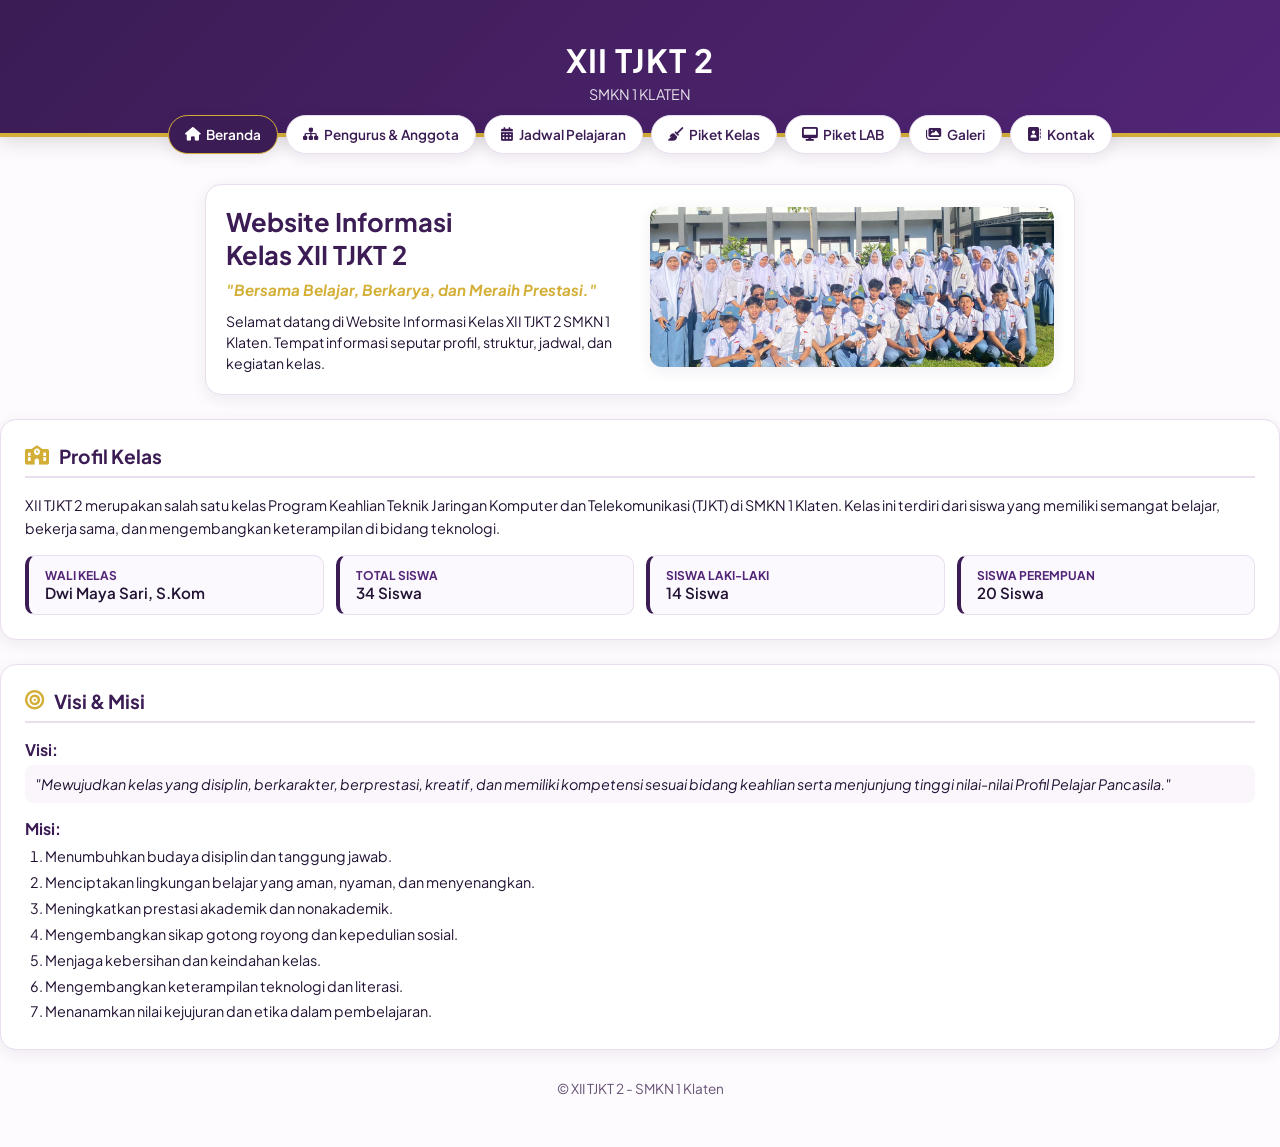
<file: index.html>
<!DOCTYPE html>
<html lang="id">
<head>
    <meta charset="UTF-8">
    <meta name="viewport" content="width=device-width, initial-scale=1.0">
    <title>Beranda - XII TJKT 2</title>
    <link href="https://fonts.googleapis.com/css2?family=Plus+Jakarta+Sans:wght@400;600;700&display=swap" rel="stylesheet">
    <link rel="stylesheet" href="https://cdnjs.cloudflare.com/ajax/libs/font-awesome/6.4.0/css/all.min.css">
    <link rel="stylesheet" href="style.css">
</head>
<body>
    <header>
        <h1>XII TJKT 2</h1>
        <p>SMKN 1 KLATEN</p>
    </header>

    <nav>
        <a href="index.html" class="active"><i class="fa-solid fa-house"></i> Beranda</a>
        <a href="struktur.html"><i class="fa-solid fa-sitemap"></i> Pengurus & Anggota</a>
        <a href="jadwal-pelajaran.html"><i class="fa-solid fa-calendar-days"></i> Jadwal Pelajaran</a>
        <a href="jadwal-piket-kelas.html"><i class="fa-solid fa-broom"></i> Piket Kelas</a>
        <a href="piket-lab.html"><i class="fa-solid fa-desktop"></i> Piket LAB</a>
        <a href="galeri.html"><i class="fa-solid fa-images"></i> Galeri</a>
        <a href="kontak.html"><i class="fa-solid fa-address-book"></i> Kontak</a>
    </nav>

    <div class="container">
        <!-- Hero Section: Judul Kiri & Foto Kanan -->
        <div class="card" style="padding: 20px;">
            <div style="display: flex; gap: 20px; align-items: center; flex-wrap: wrap;">
                
                <!-- Sisi Kiri: Judul & Slogan -->
                <div style="flex: 1; min-width: 260px;">
                    <h2 style="color:var(--purple-main); font-size:1.6rem; margin-bottom:8px; line-height: 1.3;">
                        Website Informasi<br>Kelas XII TJKT 2
                    </h2>
                    <p style="font-style:italic; color:var(--gold-accent); font-weight:700; margin-bottom:12px; font-size: 0.95rem;">
                        "Bersama Belajar, Berkarya, dan Meraih Prestasi."
                    </p>
                    <p style="line-height:1.5; font-size:0.88rem; color:var(--text-dark);">
                        Selamat datang di Website Informasi Kelas XII TJKT 2 SMKN 1 Klaten. Tempat informasi seputar profil, struktur, jadwal, dan kegiatan kelas.
                    </p>
                </div>

                <!-- Sisi Kanan: Foto Kelas Ringkas -->
                <div style="flex: 1; min-width: 260px;">
                    <img src="foto-kelas-beranda.jpeg" alt="Foto Kelas XII TJKT 2" style="width: 100%; height: 160px; object-fit: cover; object-position:center 70%; border-radius: 12px; box-shadow: var(--shadow);">
                    </div>

                    <!-- Jika nanti foto asli sudah ada, ganti div photo-placeholder di atas dengan tag img ini:
                    <img src="foto-kelas.jpg" alt="Foto Kelas XII TJKT 2" style="width:100%; height:160px; object-fit:cover; border-radius:12px;">
                    -->
                </div>

            </div>
        </div>

        <!-- Profil Kelas -->
        <div class="card">
            <div class="card-title"><i class="fa-solid fa-school" style="color:var(--gold-accent);"></i> Profil Kelas</div>
            <p style="line-height:1.6; margin-bottom:15px; font-size:0.9rem;">
                XII TJKT 2 merupakan salah satu kelas Program Keahlian Teknik Jaringan Komputer dan Telekomunikasi (TJKT) di SMKN 1 Klaten. Kelas ini terdiri dari siswa yang memiliki semangat belajar, bekerja sama, dan mengembangkan keterampilan di bidang teknologi.
            </p>
            <div class="grid-org">
                <div class="org-box"><div class="role">Wali Kelas</div><div class="name">Dwi Maya Sari, S.Kom</div></div>
                <div class="org-box"><div class="role">Total Siswa</div><div class="name">34 Siswa</div></div>
                <div class="org-box"><div class="role">Siswa Laki-laki</div><div class="name">14 Siswa</div></div>
                <div class="org-box"><div class="role">Siswa Perempuan</div><div class="name">20 Siswa</div></div>
            </div>
        </div>

        <!-- Visi & Misi -->
        <div class="card">
            <div class="card-title"><i class="fa-solid fa-bullseye" style="color:var(--gold-accent);"></i> Visi & Misi</div>
            <div style="margin-bottom:15px;">
                <h4 style="color:var(--purple-main); margin-bottom:5px;">Visi:</h4>
                <p style="font-style:italic; font-size:0.9rem; background:#faf6fc; padding:10px; border-radius:8px;">
                    "Mewujudkan kelas yang disiplin, berkarakter, berprestasi, kreatif, dan memiliki kompetensi sesuai bidang keahlian serta menjunjung tinggi nilai-nilai Profil Pelajar Pancasila."
                </p>
            </div>
            <div>
                <h4 style="color:var(--purple-main); margin-bottom:5px;">Misi:</h4>
                <ol style="padding-left:20px; font-size:0.9rem; line-height:1.8;">
                    <li>Menumbuhkan budaya disiplin dan tanggung jawab.</li>
                    <li>Menciptakan lingkungan belajar yang aman, nyaman, dan menyenangkan.</li>
                    <li>Meningkatkan prestasi akademik dan nonakademik.</li>
                    <li>Mengembangkan sikap gotong royong dan kepedulian sosial.</li>
                    <li>Menjaga kebersihan dan keindahan kelas.</li>
                    <li>Mengembangkan keterampilan teknologi dan literasi.</li>
                    <li>Menanamkan nilai kejujuran dan etika dalam pembelajaran.</li>
                </ol>
            </div>
        </div>
    </div>

    <footer><p>&copy; XII TJKT 2 - SMKN 1 Klaten</p></footer>
</body>
</html>
</file>
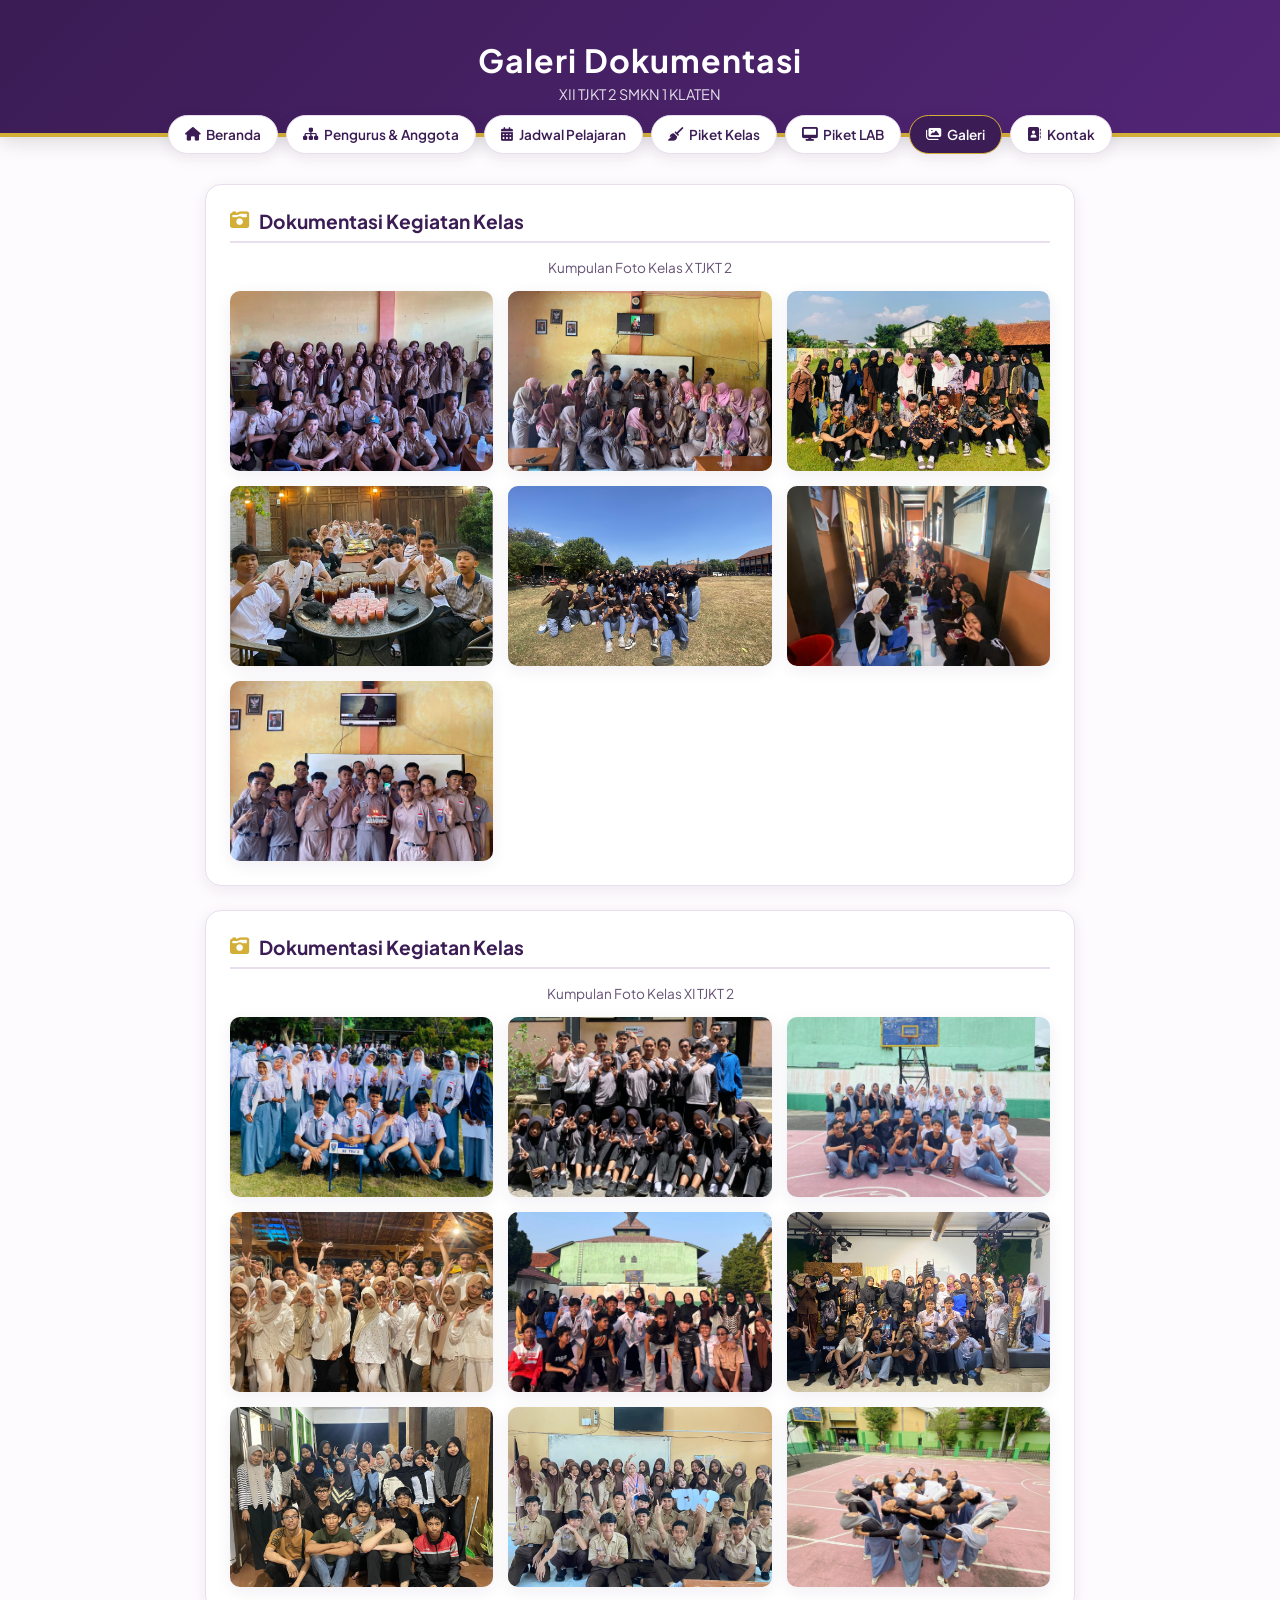
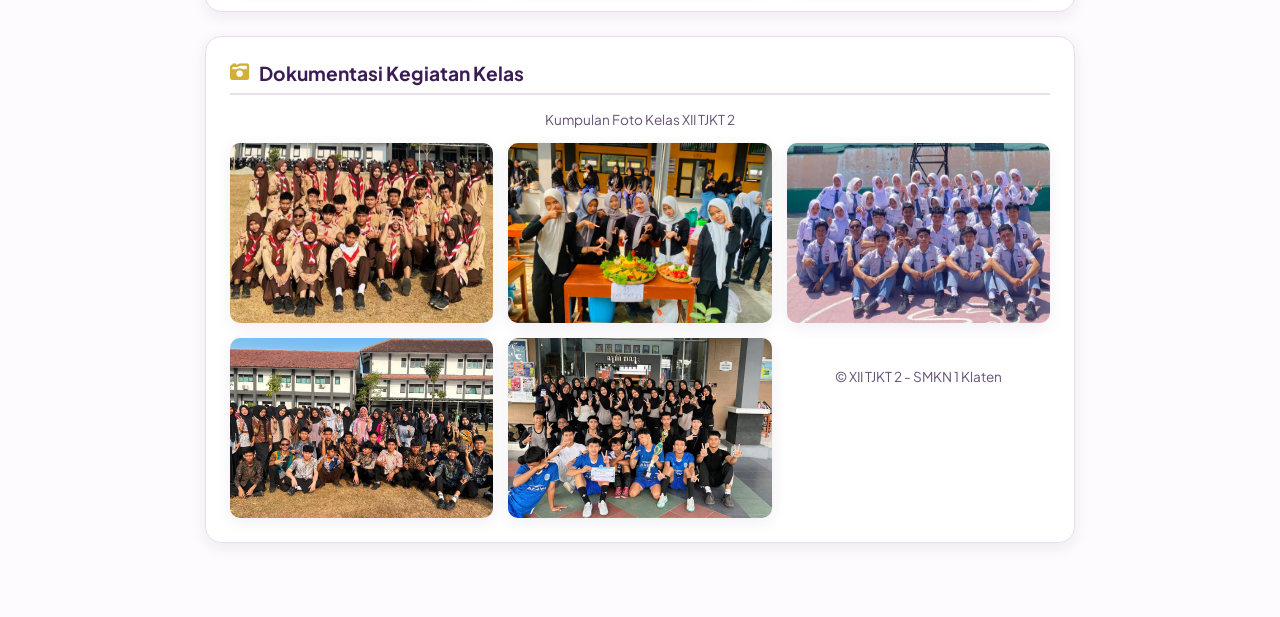
<file: galeri.html>
<!DOCTYPE html>
<html lang="id">
<head>
    <meta charset="UTF-8">
    <meta name="viewport" content="width=device-width, initial-scale=1.0">
    <title>Galeri Foto - XII TJKT 2</title>
    <link href="https://fonts.googleapis.com/css2?family=Plus+Jakarta+Sans:wght@400;600;700&display=swap" rel="stylesheet">
    <link rel="stylesheet" href="https://cdnjs.cloudflare.com/ajax/libs/font-awesome/6.4.0/css/all.min.css">
    <link rel="stylesheet" href="style.css">
</head>
<body>
    <header>
        <h1>Galeri Dokumentasi</h1>
        <p>XII TJKT 2 SMKN 1 KLATEN</p>
    </header>

    <nav>
        <a href="index.html"><i class="fa-solid fa-house"></i> Beranda</a>
        <a href="struktur.html"><i class="fa-solid fa-sitemap"></i> Pengurus & Anggota</a>
        <a href="jadwal-pelajaran.html"><i class="fa-solid fa-calendar-days"></i> Jadwal Pelajaran</a>
        <a href="jadwal-piket-kelas.html"><i class="fa-solid fa-broom"></i> Piket Kelas</a>
        <a href="piket-lab.html"><i class="fa-solid fa-desktop"></i> Piket LAB</a>
        <a href="galeri.html" class="active"><i class="fa-solid fa-images"></i> Galeri</a>
        <a href="kontak.html"><i class="fa-solid fa-address-book"></i> Kontak</a>
    </nav>

    <div class="container">
        <!-- Section Foto Kegiatan Kelas -->
        <div class="card">
            <div class="card-title"><i class="fa-solid fa-camera-retro" style="color:var(--gold-accent);"></i> Dokumentasi Kegiatan Kelas</div>
            <p style="font-size:0.85rem; color:var(--text-muted); margin-bottom:15px; text-align:center;">
            Kumpulan Foto Kelas X TJKT 2
            </p>
            
            <div class="gallery-grid">
                <img src="dokumentasi-kelas1.jpeg" alt="Dokumentasi Kelas 1" style="width: 100%; height: 180px; object-fit: cover; border-radius: 10px; box-shadow: var(--shadow);">
                <img src="dokumentasi-kelas2.jpeg" alt="Dokumentasi Kelas 2" style="width: 100%; height: 180px; object-fit: cover; border-radius: 10px; box-shadow: var(--shadow);">
                <img src="dokumentasi-kelas3.jpeg" alt="Dokumentasi Kelas 3" style="width: 100%; height: 180px; object-fit: cover; border-radius: 10px; box-shadow: var(--shadow);">
                <img src="dokumentasi-kelas4.jpeg" alt="Dokumentasi Kelas 4" style="width: 100%; height: 180px; object-fit: cover; border-radius: 10px; box-shadow: var(--shadow);">
                <img src="dokumentasi-kelas5.jpg" alt="Dokumentasi Kelas 5" style="width: 100%; height: 180px; object-fit: cover; border-radius: 10px; box-shadow: var(--shadow);">
                <img src="dokumentasi-kelas6.jpg" alt="Dokumentasi Kelas 6" style="width: 100%; height: 180px; object-fit: cover; border-radius: 10px; box-shadow: var(--shadow);">
                <img src="dokumentasi-kelas7.jpeg" alt="Dokumentasi Kelas 7" style="width: 100%; height: 180px; object-fit: cover; border-radius: 10px; box-shadow: var(--shadow);">
            </div>
        </div>  <div class="card">
            <div class="card-title"><i class="fa-solid fa-camera-retro" style="color:var(--gold-accent);"></i> Dokumentasi Kegiatan Kelas</div>
            <p style="font-size:0.85rem; color:var(--text-muted); margin-bottom:15px; text-align:center;">
            Kumpulan Foto Kelas XI TJKT 2
            </p>
            <div class="gallery-grid">
                <img src="dokumentasi1.jpeg" alt="Dokumentasi1" style="width: 100%; height: 180px; object-fit: cover; border-radius: 10px; box-shadow: var(--shadow);">
                <img src="dokumentasi2.jpeg" alt="Dokumentasi2" style="width: 100%; height: 180px; object-fit: cover; border-radius: 10px; box-shadow: var(--shadow);">
                <img src="dokumentasi3.jpeg" alt="Dokumentasi3" style="width: 100%; height: 180px; object-fit: cover; border-radius: 10px; box-shadow: var(--shadow);">
                <img src="dokumentasi4.jpeg" alt="Dokumentasi4" style="width: 100%; height: 180px; object-fit: cover; border-radius: 10px; box-shadow: var(--shadow);">
                <img src="dokumentasi5.jpeg" alt="Dokumentasi5" style="width: 100%; height: 180px; object-fit: cover; border-radius: 10px; box-shadow: var(--shadow);">
                <img src="dokumentasi6.jpeg" alt="Dokumentasi6" style="width: 100%; height: 180px; object-fit: cover; border-radius: 10px; box-shadow: var(--shadow);">
                <img src="dokumentasi7.jpeg" alt="Dokumentasi7" style="width: 100%; height: 180px; object-fit: cover; border-radius: 10px; box-shadow: var(--shadow);">
                <img src="dokumentasi8.jpeg" alt="Dokumentasi8" style="width: 100%; height: 180px; object-fit: cover; border-radius: 10px; box-shadow: var(--shadow);">
                <img src="dokumentasi9.jpeg" alt="Dokumentasi9" style="width: 100%; height: 180px; object-fit: cover; border-radius: 10px; box-shadow: var(--shadow);">
    </div>
</div> <div class="card">
            <div class="card-title"><i class="fa-solid fa-camera-retro" style="color:var(--gold-accent);"></i> Dokumentasi Kegiatan Kelas</div>
            <p style="font-size:0.85rem; color:var(--text-muted); margin-bottom:15px; text-align:center;">
            Kumpulan Foto Kelas XII TJKT 2
            </p>
            <div class="gallery-grid">
                <img src="dok1.jpeg" alt="Dok1" style="width: 100%; height: 180px; object-fit: cover; border-radius: 10px; box-shadow: var(--shadow);">
                <img src="dok2.jpeg" alt="Dok2" style="width: 100%; height: 180px; object-fit: cover; border-radius: 10px; box-shadow: var(--shadow);">
                <img src="dok3.jpeg" alt="Dok3" style="width: 100%; height: 180px; object-fit: cover; border-radius: 10px; box-shadow: var(--shadow);">
                <img src="dok4.jpeg" alt="Dok4" style="width: 100%; height: 180px; object-fit: cover; border-radius: 10px; box-shadow: var(--shadow);">
                <img src="dok5.jpeg" alt="Dok5" style="width: 100%; height: 180px; object-fit: cover; border-radius: 10px; box-shadow: var(--shadow);">
    <footer><p>&copy; XII TJKT 2 - SMKN 1 Klaten</p></footer>
</body>
</html>
</file>
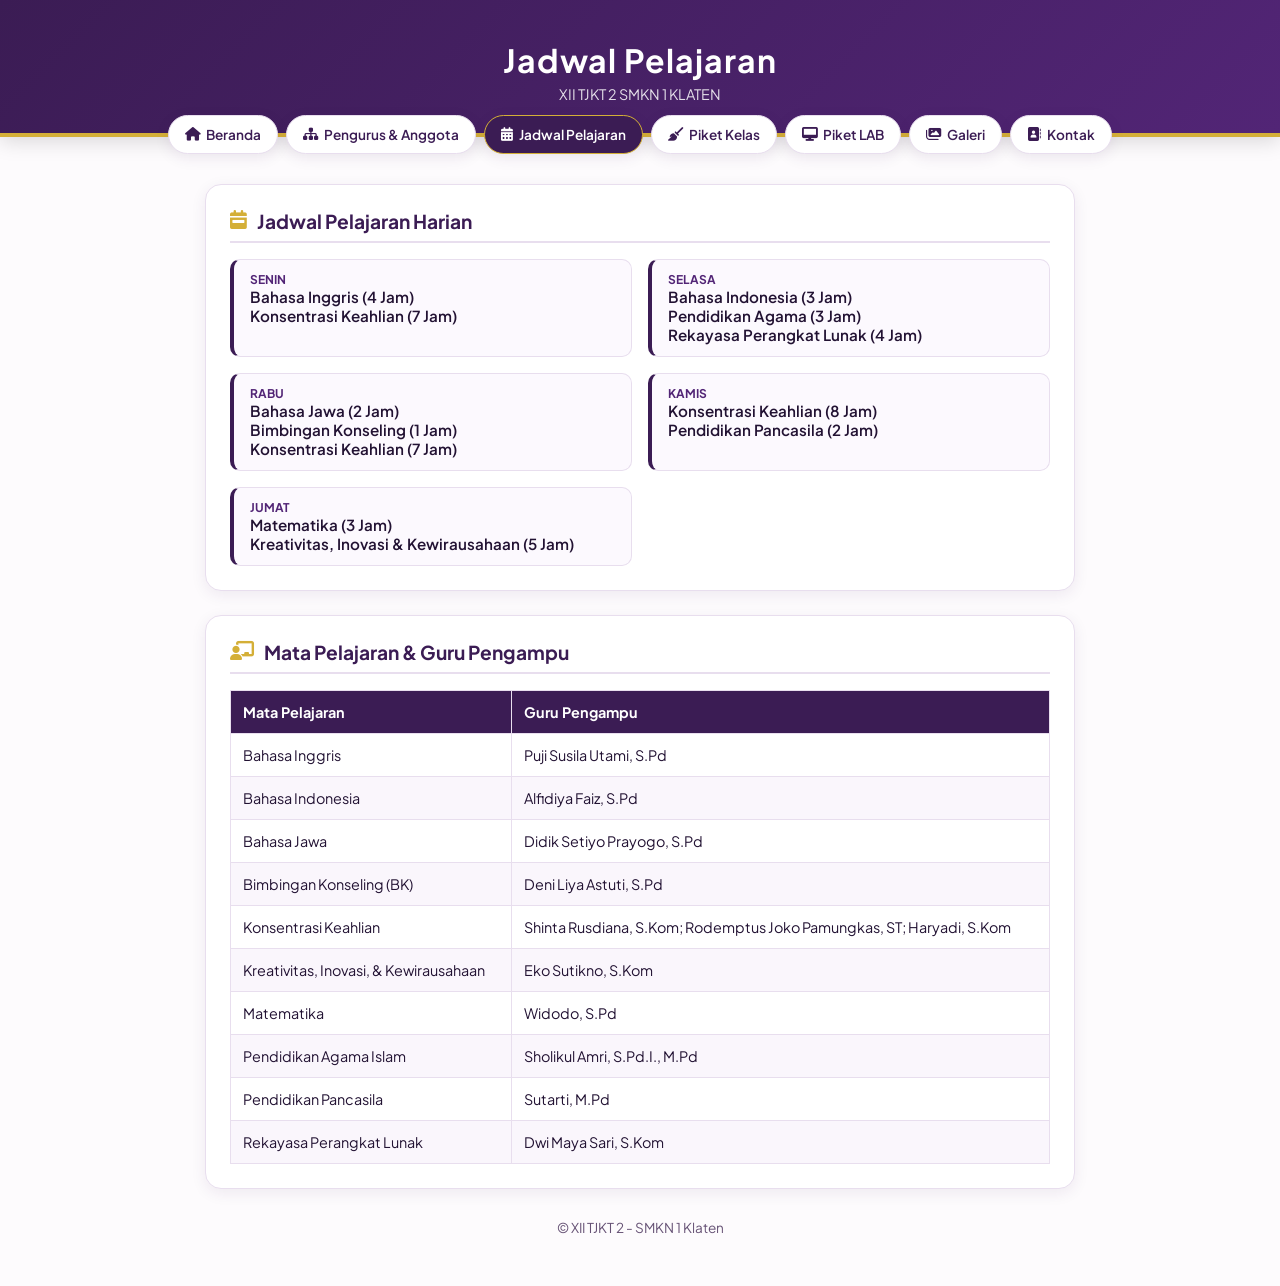
<file: jadwal-pelajaran.html>
<!DOCTYPE html>
<html lang="id">
<head>
    <meta charset="UTF-8">
    <meta name="viewport" content="width=device-width, initial-scale=1.0">
    <title>Jadwal Pelajaran - XII TJKT 2</title>
    <link href="https://fonts.googleapis.com/css2?family=Plus+Jakarta+Sans:wght@400;600;700&display=swap" rel="stylesheet">
    <link rel="stylesheet" href="https://cdnjs.cloudflare.com/ajax/libs/font-awesome/6.4.0/css/all.min.css">
    <link rel="stylesheet" href="style.css">
</head>
<body>
    <header><h1>Jadwal Pelajaran</h1><p>XII TJKT 2 SMKN 1 KLATEN</p></header>
    <nav>
        <a href="index.html"><i class="fa-solid fa-house"></i> Beranda</a>
        <a href="struktur.html"><i class="fa-solid fa-sitemap"></i> Pengurus & Anggota</a>
        <a href="jadwal-pelajaran.html" class="active"><i class="fa-solid fa-calendar-days"></i> Jadwal Pelajaran</a>
        <a href="jadwal-piket-kelas.html"><i class="fa-solid fa-broom"></i> Piket Kelas</a>
        <a href="piket-lab.html"><i class="fa-solid fa-desktop"></i> Piket LAB</a>
        <a href="galeri.html"><i class="fa-solid fa-images"></i> Galeri</a>
        <a href="kontak.html"><i class="fa-solid fa-address-book"></i> Kontak</a>
    </nav>

    <div class="container">
        <!-- Jadwal Pelajaran Harian -->
        <div class="card">
            <div class="card-title"><i class="fa-solid fa-calendar-week" style="color:var(--gold-accent);"></i> Jadwal Pelajaran Harian</div>
            <div class="grid-2">
                <div class="org-box"><div class="role">SENIN</div><div class="name">Bahasa Inggris (4 Jam)<br>Konsentrasi Keahlian (7 Jam)</div></div>
                <div class="org-box"><div class="role">SELASA</div><div class="name">Bahasa Indonesia (3 Jam)<br>Pendidikan Agama (3 Jam)<br>Rekayasa Perangkat Lunak (4 Jam)</div></div>
                <div class="org-box"><div class="role">RABU</div><div class="name">Bahasa Jawa (2 Jam)<br>Bimbingan Konseling (1 Jam)<br>Konsentrasi Keahlian (7 Jam)</div></div>
                <div class="org-box"><div class="role">KAMIS</div><div class="name">Konsentrasi Keahlian (8 Jam)<br>Pendidikan Pancasila (2 Jam)</div></div>
                <div class="org-box"><div class="role">JUMAT</div><div class="name">Matematika (3 Jam)<br>Kreativitas, Inovasi & Kewirausahaan (5 Jam)</div></div>
            </div>
        </div>

        <!-- Daftar Pengampu -->
        <div class="card">
            <div class="card-title"><i class="fa-solid fa-chalkboard-user" style="color:var(--gold-accent);"></i> Mata Pelajaran & Guru Pengampu</div>
            <table>
                <thead><tr><th>Mata Pelajaran</th><th>Guru Pengampu</th></tr></thead>
                <tbody>
                    <tr><td>Bahasa Inggris</td><td>Puji Susila Utami, S.Pd</td></tr>
                    <tr><td>Bahasa Indonesia</td><td>Alfidiya Faiz, S.Pd</td></tr>
                    <tr><td>Bahasa Jawa</td><td>Didik Setiyo Prayogo, S.Pd</td></tr>
                    <tr><td>Bimbingan Konseling (BK)</td><td>Deni Liya Astuti, S.Pd</td></tr>
                    <tr><td>Konsentrasi Keahlian</td><td>Shinta Rusdiana, S.Kom; Rodemptus Joko Pamungkas, ST; Haryadi, S.Kom</td></tr>
                    <tr><td>Kreativitas, Inovasi, & Kewirausahaan</td><td>Eko Sutikno, S.Kom</td></tr>
                    <tr><td>Matematika</td><td>Widodo, S.Pd</td></tr>
                    <tr><td>Pendidikan Agama Islam</td><td>Sholikul Amri, S.Pd.I., M.Pd</td></tr>
                    <tr><td>Pendidikan Pancasila</td><td>Sutarti, M.Pd</td></tr>
                    <tr><td>Rekayasa Perangkat Lunak</td><td>Dwi Maya Sari, S.Kom</td></tr>
                </tbody>
            </table>
        </div>

        
        </div>
    </div>

    <footer><p>&copy; XII TJKT 2 - SMKN 1 Klaten</p></footer>
</body>
</html>
</file>
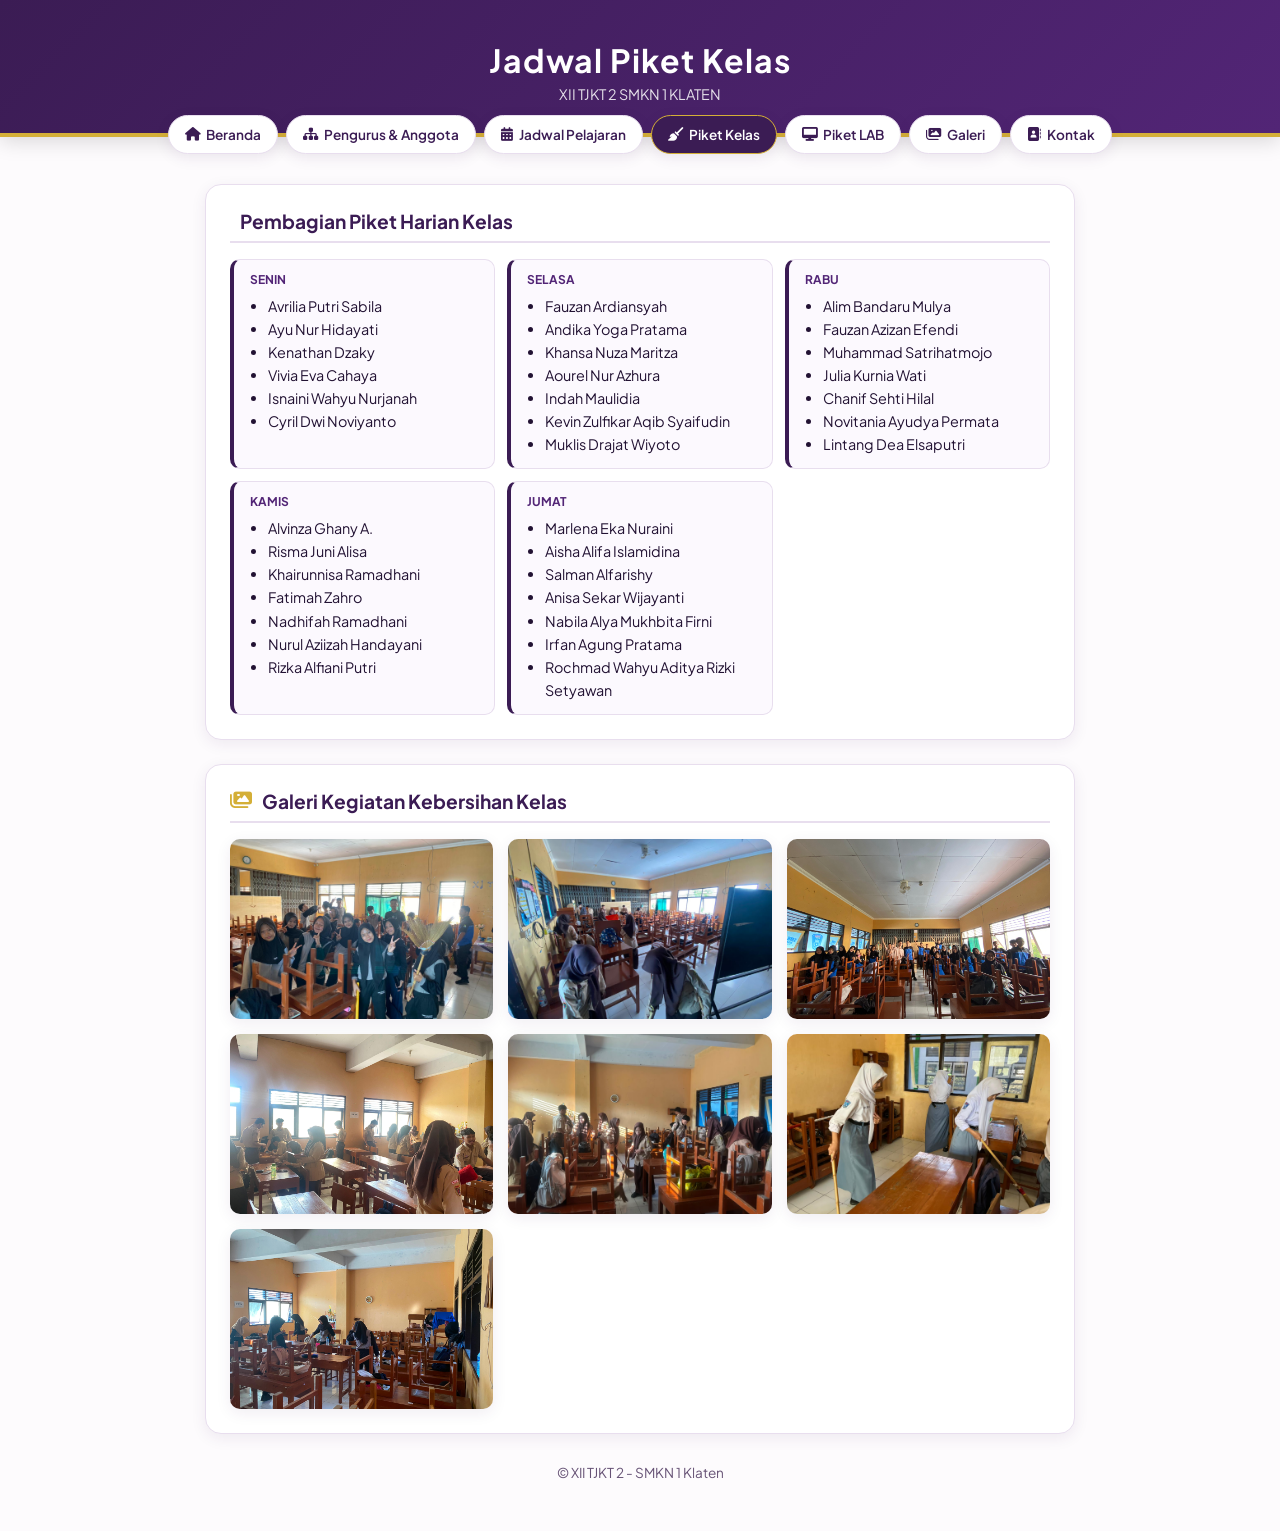
<file: jadwal-piket-kelas.html>
<!DOCTYPE html>
<html lang="id">
<head>
    <meta charset="UTF-8">
    <meta name="viewport" content="width=device-width, initial-scale=1.0">
    <title>Piket Kelas - XII TJKT 2</title>
    <link href="https://fonts.googleapis.com/css2?family=Plus+Jakarta+Sans:wght@400;600;700&display=swap" rel="stylesheet">
    <link rel="stylesheet" href="https://cdnjs.cloudflare.com/ajax/libs/font-awesome/6.4.0/css/all.min.css">
    <link rel="stylesheet" href="style.css">
</head>
<body>
    <header>
        <h1>Jadwal Piket Kelas</h1>
        <p>XII TJKT 2 SMKN 1 KLATEN</p>
    </header>

    <nav>
        <a href="index.html"><i class="fa-solid fa-house"></i> Beranda</a>
        <a href="struktur.html"><i class="fa-solid fa-sitemap"></i> Pengurus & Anggota</a>
        <a href="jadwal-pelajaran.html"><i class="fa-solid fa-calendar-days"></i> Jadwal Pelajaran</a>
        <a href="jadwal-piket-kelas.html" class="active"><i class="fa-solid fa-broom"></i> Piket Kelas</a>
        <a href="piket-lab.html"><i class="fa-solid fa-desktop"></i> Piket LAB</a>
        <a href="galeri.html"><i class="fa-solid fa-images"></i> Galeri</a>
        <a href="kontak.html"><i class="fa-solid fa-address-book"></i> Kontak</a>
    </nav>

    <div class="container">
        <div class="card">
            <div class="card-title"><i class="fa-solid fa-hands-cleaning" style="color:var(--gold-accent);"></i> Pembagian Piket Harian Kelas</div>
            
            <div class="grid-org">
                <!-- SENIN -->
                <div class="org-box">
                    <div class="role" style="margin-bottom: 8px;">SENIN</div>
                    <ul style="padding-left: 18px; margin: 0; line-height: 1.6; font-size: 0.9rem;">
                        <li>Avrilia Putri Sabila</li>
                        <li>Ayu Nur Hidayati</li>
                        <li>Kenathan Dzaky</li>
                        <li>Vivia Eva Cahaya</li>
                        <li>Isnaini Wahyu Nurjanah</li>
                        <li>Cyril Dwi Noviyanto</li>
                    </ul>
                </div>

                <!-- SELASA -->
                <div class="org-box">
                    <div class="role" style="margin-bottom: 8px;">SELASA</div>
                    <ul style="padding-left: 18px; margin: 0; line-height: 1.6; font-size: 0.9rem;">
                        <li>Fauzan Ardiansyah</li>
                        <li>Andika Yoga Pratama</li>
                        <li>Khansa Nuza Maritza</li>
                        <li>Aourel Nur Azhura</li>
                        <li>Indah Maulidia</li>
                        <li>Kevin Zulfikar Aqib Syaifudin</li>
                        <li>Muklis Drajat Wiyoto</li>
                    </ul>
                </div>

                <!-- RABU -->
                <div class="org-box">
                    <div class="role" style="margin-bottom: 8px;">RABU</div>
                    <ul style="padding-left: 18px; margin: 0; line-height: 1.6; font-size: 0.9rem;">
                        <li>Alim Bandaru Mulya</li>
                        <li>Fauzan Azizan Efendi</li>
                        <li>Muhammad Satrihatmojo</li>
                        <li>Julia Kurnia Wati</li>
                        <li>Chanif Sehti Hilal</li>
                        <li>Novitania Ayudya Permata</li>
                        <li>Lintang Dea Elsaputri</li>
                    </ul>
                </div>

                <!-- KAMIS -->
                <div class="org-box">
                    <div class="role" style="margin-bottom: 8px;">KAMIS</div>
                    <ul style="padding-left: 18px; margin: 0; line-height: 1.6; font-size: 0.9rem;">
                        <li>Alvinza Ghany A.</li>
                        <li>Risma Juni Alisa</li>
                        <li>Khairunnisa Ramadhani</li>
                        <li>Fatimah Zahro</li>
                        <li>Nadhifah Ramadhani</li>
                        <li>Nurul Aziizah Handayani</li>
                        <li>Rizka Alfiani Putri</li>
                    </ul>
                </div>

                <!-- JUMAT -->
                <div class="org-box">
                    <div class="role" style="margin-bottom: 8px;">JUMAT</div>
                    <ul style="padding-left: 18px; margin: 0; line-height: 1.6; font-size: 0.9rem;">
                        <li>Marlena Eka Nuraini</li>
                        <li>Aisha Alifa Islamidina</li>
                        <li>Salman Alfarishy</li>
                        <li>Anisa Sekar Wijayanti</li>
                        <li>Nabila Alya Mukhbita Firni</li>
                        <li>Irfan Agung Pratama</li>
                        <li>Rochmad Wahyu Aditya Rizki Setyawan</li>
                    </ul>
                </div>
            </div>
        </div>

        <!-- Section Galeri 4 Foto Kebersihan Kelas -->
        <div class="card">
            <div class="card-title"><i class="fa-solid fa-images" style="color:var(--gold-accent);"></i> Galeri Kegiatan Kebersihan Kelas</div>
            <div class="gallery-grid">
                <img src="foto-kebersihan1.jpeg" alt="Dokumentasi Kebersihan 1" style="width: 100%; height: 180px; object-fit: cover; border-radius: 10px; box-shadow: var(--shadow);">
                <img src="foto-kebersihan2.jpeg" alt="Dokumentasi Kebersihan 2" style="width: 100%; height: 180px; object-fit: cover; border-radius: 10px; box-shadow: var(--shadow);">
                <img src="foto-kebersihan3.jpeg" alt="Dokumentasi Kebersihan 3" style="width: 100%; height: 180px; object-fit: cover; border-radius: 10px; box-shadow: var(--shadow);">
                <img src="foto-kebersihan4.jpeg" alt="Dokumentasi Kebersihan 4" style="width: 100%; height: 180px; object-fit: cover; border-radius: 10px; box-shadow: var(--shadow);">
                <img src="foto-kebersihan5.jpeg" alt="Dokumentasi Kebersihan 5" style="width: 100%; height: 180px; object-fit: cover; border-radius: 10px; box-shadow: var(--shadow);">
                <img src="foto-kebersihan6.jpeg" alt="Dokumentasi Kebersihan 6" style="width: 100%; height: 180px; object-fit: cover; border-radius: 10px; box-shadow: var(--shadow);">
                <img src="foto-kebersihan7.jpeg" alt="Dokumentasi Kebersihan 7" style="width: 100%; height: 180px; object-fit: cover; border-radius: 10px; box-shadow: var(--shadow);">
            </div>
            </div>
        </div>
    </div>

    <footer><p>&copy; XII TJKT 2 - SMKN 1 Klaten</p></footer>
</body>
</html>
</file>
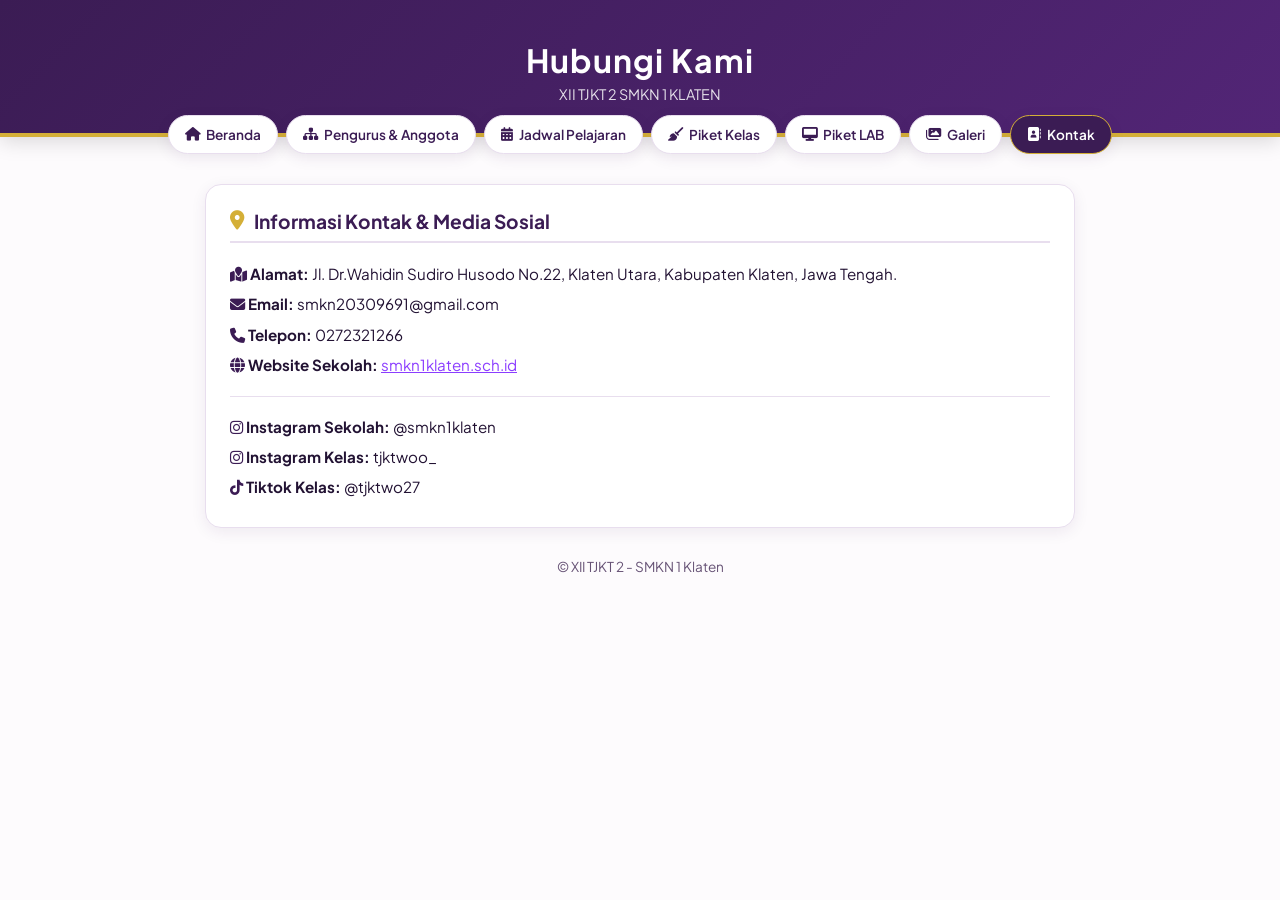
<file: kontak.html>
<!DOCTYPE html>
<html lang="id">
<head>
    <meta charset="UTF-8">
    <meta name="viewport" content="width=device-width, initial-scale=1.0">
    <title>Kontak - XII TJKT 2</title>
    <link href="https://fonts.googleapis.com/css2?family=Plus+Jakarta+Sans:wght@400;600;700&display=swap" rel="stylesheet">
    <link rel="stylesheet" href="https://cdnjs.cloudflare.com/ajax/libs/font-awesome/6.4.0/css/all.min.css">
    <link rel="stylesheet" href="style.css">
</head>
<body>
    <header><h1>Hubungi Kami</h1><p>XII TJKT 2 SMKN 1 KLATEN</p></header>
    <nav>
        <a href="index.html"><i class="fa-solid fa-house"></i> Beranda</a>
        <a href="struktur.html"><i class="fa-solid fa-sitemap"></i> Pengurus & Anggota</a>
        <a href="jadwal-pelajaran.html"><i class="fa-solid fa-calendar-days"></i> Jadwal Pelajaran</a>
        <a href="jadwal-piket-kelas.html"><i class="fa-solid fa-broom"></i> Piket Kelas</a>
        <a href="piket-lab.html"><i class="fa-solid fa-desktop"></i> Piket LAB</a>
        <a href="galeri.html"><i class="fa-solid fa-images"></i> Galeri</a>
        <a href="kontak.html" class="active"><i class="fa-solid fa-address-book"></i> Kontak</a>
    </nav>

    <div class="container">
        <!-- Card Informasi Kontak & Sosmed -->
        <div class="card">
            <div class="card-title"><i class="fa-solid fa-location-dot" style="color:var(--gold-accent);"></i> Informasi Kontak & Media Sosial</div>
            <div style="line-height:2; font-size:0.95rem;">
                <p><i class="fa-solid fa-map-location" style="color:var(--purple-main);"></i> <strong>Alamat:</strong> Jl. Dr.Wahidin Sudiro Husodo No.22, Klaten Utara, Kabupaten Klaten, Jawa Tengah.</p>
                <p><i class="fa-solid fa-envelope" style="color:var(--purple-main);"></i> <strong>Email:</strong> smkn20309691@gmail.com</p>
                <p><i class="fa-solid fa-phone" style="color:var(--purple-main);"></i> <strong>Telepon:</strong> 0272321266</p>
                <p><i class="fa-solid fa-globe" style="color:var(--purple-main);"></i> <strong>Website Sekolah:</strong> <a href="https://smkn1klaten.sch.id" target="_blank" style="color:var(--purple-accent);">smkn1klaten.sch.id</a></p>
                <hr style="margin:15px 0; border:0; border-top:1px solid var(--border);">
                <p><i class="fa-brands fa-instagram" style="color:var(--purple-main);"></i> <strong>Instagram Sekolah:</strong> @smkn1klaten</p>
                <p><i class="fa-brands fa-instagram" style="color:var(--purple-main);"></i> <strong>Instagram Kelas:</strong> tjktwoo_</p>
                <p><i class="fa-brands fa-tiktok" style="color:var(--purple-main);"></i> <strong>Tiktok Kelas:</strong> @tjktwo27</p>
            </div>
            </div>
        
        </div>
    </div>

    <footer><p>&copy; XII TJKT 2 - SMKN 1 Klaten</p></footer>
</body>
</html>
</file>
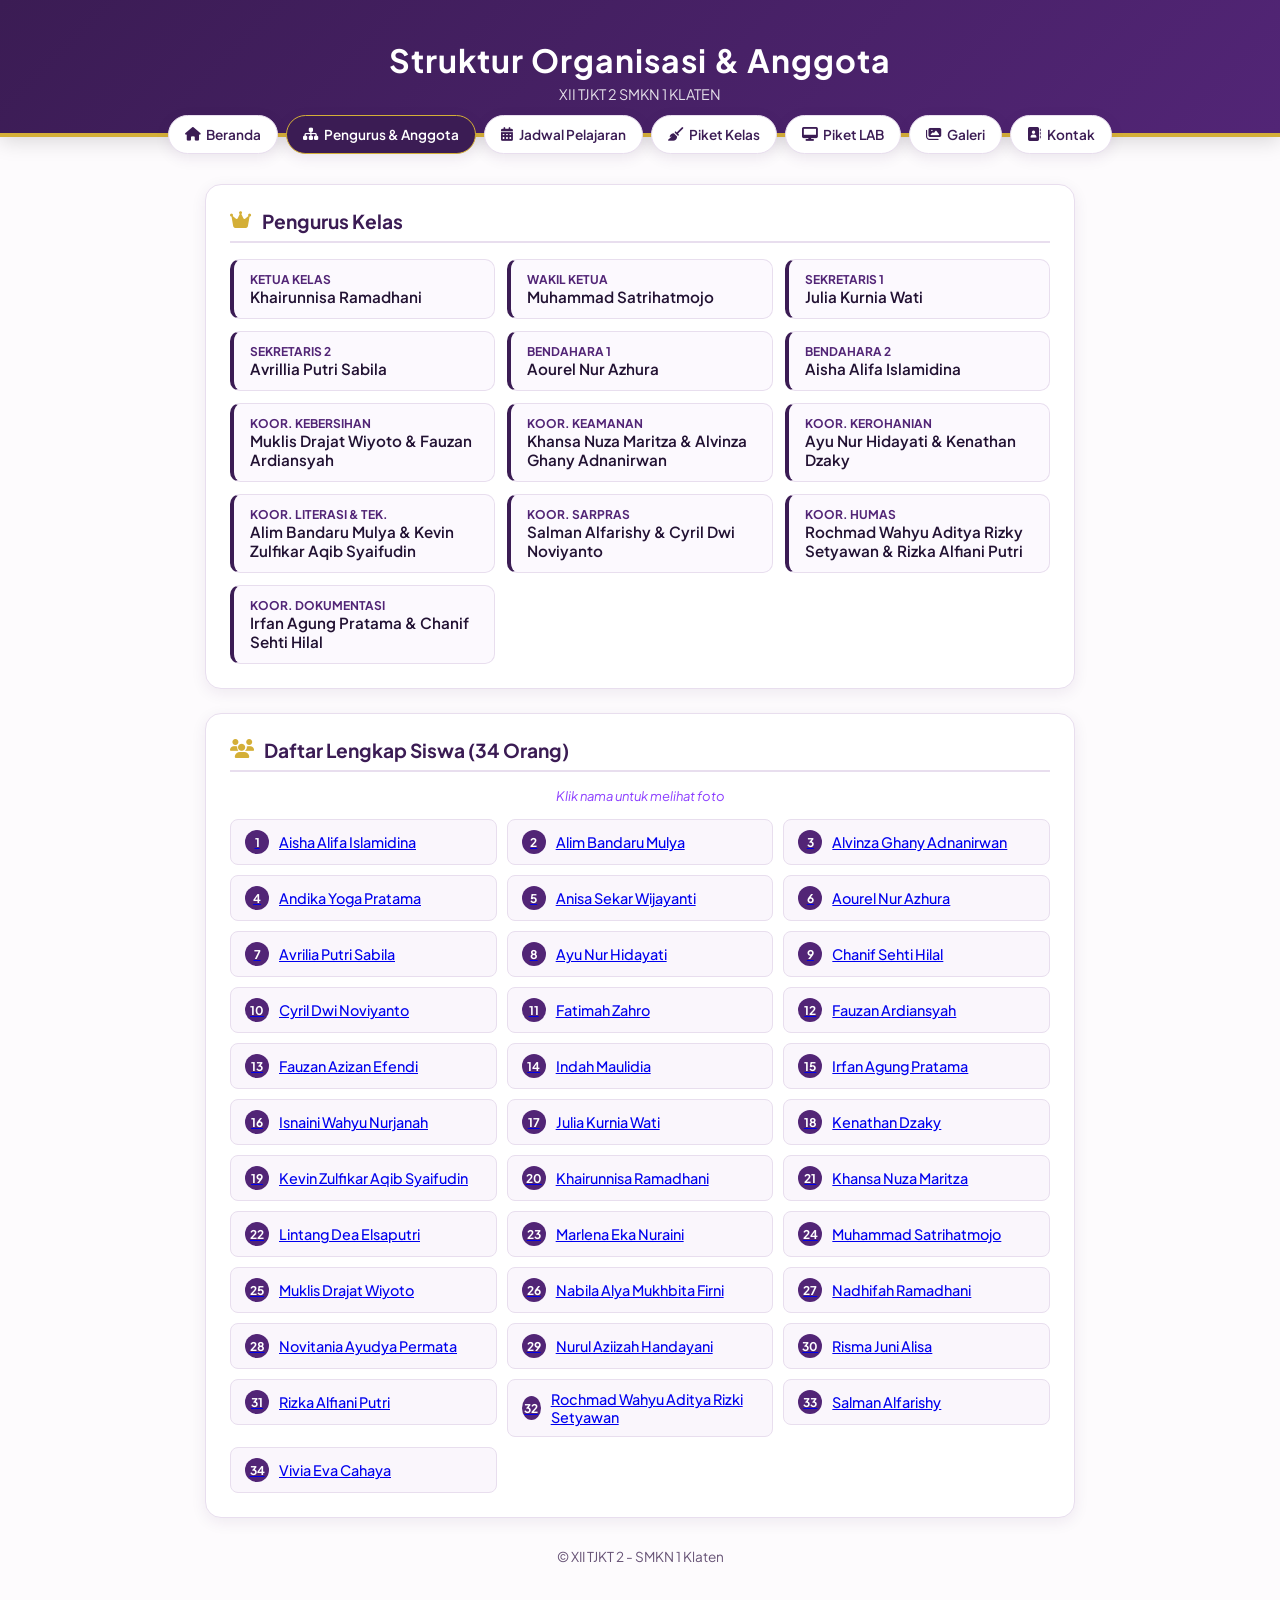
<file: struktur.html>
<!DOCTYPE html>
<html lang="id">
<head>
    <meta charset="UTF-8">
    <meta name="viewport" content="width=device-width, initial-scale=1.0">
    <title>Struktur & Siswa - XII TJKT 2</title>
    <link href="https://fonts.googleapis.com/css2?family=Plus+Jakarta+Sans:wght@400;600;700&display=swap" rel="stylesheet">
    <link rel="stylesheet" href="https://cdnjs.cloudflare.com/ajax/libs/font-awesome/6.4.0/css/all.min.css">
    <link rel="stylesheet" href="style.css">
</head>
<body>
    <header><h1>Struktur Organisasi & Anggota</h1><p>XII TJKT 2 SMKN 1 KLATEN</p></header>
    <nav>
        <a href="index.html"><i class="fa-solid fa-house"></i> Beranda</a>
        <a href="struktur.html" class="active"><i class="fa-solid fa-sitemap"></i> Pengurus & Anggota</a>
        <a href="jadwal-pelajaran.html"><i class="fa-solid fa-calendar-days"></i> Jadwal Pelajaran</a>
        <a href="jadwal-piket-kelas.html"><i class="fa-solid fa-broom"></i> Piket Kelas</a>
        <a href="piket-lab.html"><i class="fa-solid fa-desktop"></i> Piket LAB</a>
        <a href="galeri.html"><i class="fa-solid fa-images"></i> Galeri</a>
        <a href="kontak.html"><i class="fa-solid fa-address-book"></i> Kontak</a>
    </nav>

    <div class="container">
        <!-- Pengurus -->
        <div class="card">
            <div class="card-title"><i class="fa-solid fa-crown" style="color:var(--gold-accent);"></i> Pengurus Kelas</div>
            <div class="grid-org">
                <div class="org-box"><div class="role">Ketua Kelas</div><div class="name">Khairunnisa Ramadhani</div></div>
                <div class="org-box"><div class="role">Wakil Ketua</div><div class="name">Muhammad Satrihatmojo</div></div>
                <div class="org-box"><div class="role">Sekretaris 1</div><div class="name">Julia Kurnia Wati</div></div>
                <div class="org-box"><div class="role">Sekretaris 2</div><div class="name">Avrillia Putri Sabila</div></div>
                <div class="org-box"><div class="role">Bendahara 1</div><div class="name">Aourel Nur Azhura</div></div>
                <div class="org-box"><div class="role">Bendahara 2</div><div class="name">Aisha Alifa Islamidina</div></div>
                <div class="org-box"><div class="role">Koor. Kebersihan</div><div class="name">Muklis Drajat Wiyoto & Fauzan Ardiansyah</div></div>
                <div class="org-box"><div class="role">Koor. Keamanan</div><div class="name">Khansa Nuza Maritza & Alvinza Ghany Adnanirwan</div></div>
                <div class="org-box"><div class="role">Koor. Kerohanian</div><div class="name">Ayu Nur Hidayati & Kenathan Dzaky</div></div>
                <div class="org-box"><div class="role">Koor. Literasi & Tek.</div><div class="name">Alim Bandaru Mulya & Kevin Zulfikar Aqib Syaifudin</div></div>
                <div class="org-box"><div class="role">Koor. Sarpras</div><div class="name">Salman Alfarishy & Cyril Dwi Noviyanto</div></div>
                <div class="org-box"><div class="role">Koor. Humas</div><div class="name">Rochmad Wahyu Aditya Rizky Setyawan & Rizka Alfiani Putri</div></div>
                <div class="org-box"><div class="role">Koor. Dokumentasi</div><div class="name">Irfan Agung Pratama & Chanif Sehti Hilal</div></div>
            </div>
        </div>

        <!-- 34 Daftar Siswa Kompleks (Klik) -->
        <div class="card">
            <div class="card-title"><i class="fa-solid fa-users" style="color:var(--gold-accent);"></i> Daftar Lengkap Siswa (34 Orang) </div>
            <p class="petunjuk-foto">Klik nama untuk melihat foto</p>
            <ul class="member-list">
                <a href="img/anggota/1.jpeg" target="_blank">
                <li class="member-item"><span class="member-num">1</span> Aisha Alifa Islamidina</li>
                            </a>
                 <a href="img/anggota/2.jpeg" target="_blank">
                <li class="member-item"><span class="member-num">2</span> Alim Bandaru Mulya</li>
                             </a>
                <a href="img/anggota/3.jpg" target="_blank">
                <li class="member-item"><span class="member-num">3</span> Alvinza Ghany Adnanirwan</li>
                         </a>
                <a href="img/anggota/4.jpeg" target="_blank">
                <li class="member-item"><span class="member-num">4</span> Andika Yoga Pratama</li>
                </a>
                     <a href="img/anggota/5.jpeg" target="_blank">
                <li class="member-item"><span class="member-num">5</span> Anisa Sekar Wijayanti</li>
              </a>
                               <a href="img/anggota/6.jpeg" target="_blank">
                <li class="member-item"><span class="member-num">6</span> Aourel Nur Azhura</li>
                </a>
                               <a href="img/anggota/7.jpeg" target="_blank">
                <li class="member-item"><span class="member-num">7</span> Avrilia Putri Sabila</li>
                </a>
                             <a href="img/anggota/8.jpg" target="_blank">
                <li class="member-item"><span class="member-num">8</span> Ayu Nur Hidayati</li>
                </a>
                               <a href="img/anggota/9.jpeg" target="_blank">
                <li class="member-item"><span class="member-num">9</span> Chanif Sehti Hilal</li>
                </a>
                               <a href="img/anggota/10.jpeg" target="_blank">
                <li class="member-item"><span class="member-num">10</span> Cyril Dwi Noviyanto</li>
                </a>
                               <a href="img/anggota/11.jpeg" target="_blank">
                <li class="member-item"><span class="member-num">11</span> Fatimah Zahro</li>
                </a>
                              <a href="img/anggota/12.jpeg" target="_blank">
                <li class="member-item"><span class="member-num">12</span> Fauzan Ardiansyah</li>
                </a>
                              <a href="img/anggota/13.jpeg" target="_blank">
                <li class="member-item"><span class="member-num">13</span> Fauzan Azizan Efendi</li>
                </a>
                              <a href="img/anggota/14.jpeg" target="_blank">
                <li class="member-item"><span class="member-num">14</span> Indah Maulidia</li>
                </a>
                              <a href="img/anggota/15.jpeg" target="_blank">
                <li class="member-item"><span class="member-num">15</span> Irfan Agung Pratama</li>
                </a>
                              <a href="img/anggota/16.jpeg" target="_blank">
                <li class="member-item"><span class="member-num">16</span> Isnaini Wahyu Nurjanah</li>
                              </a>
                <a href="img/anggota/17.jpeg" target="_blank">
                <li class="member-item"><span class="member-num">17</span> Julia Kurnia Wati</li>
                </a>
                <a href="img/anggota/18.jpeg" target="_blank">
                <li class="member-item"><span class="member-num">18</span> Kenathan Dzaky</li>
                </a>
                <a href="img/anggota/19.jpeg" target="_blank">
                <li class="member-item"><span class="member-num">19</span> Kevin Zulfikar Aqib Syaifudin</li>
                </a>
                <a href="img/anggota/20.jpeg" target="_blank">
                <li class="member-item"><span class="member-num">20</span> Khairunnisa Ramadhani</li>
                </a>
                <a href="img/anggota/21.jpg" target="_blank">
                <li class="member-item"><span class="member-num">21</span> Khansa Nuza Maritza</li>
                </a>
                <a href="img/anggota/22.jpeg" target="_blank">
                <li class="member-item"><span class="member-num">22</span> Lintang Dea Elsaputri</li>
                </a>
                <a href="img/anggota/23.jpeg" target="_blank">
                <li class="member-item"><span class="member-num">23</span> Marlena Eka Nuraini</li>
                </a>
                <a href="img/anggota/24.jpeg" target="_blank">
                <li class="member-item"><span class="member-num">24</span> Muhammad Satrihatmojo</li>
                </a>
                <a href="img/anggota/25.jpeg" target="_blank">
                <li class="member-item"><span class="member-num">25</span> Muklis Drajat Wiyoto</li>
                </a>
                <a href="img/anggota/26.jpeg" target="_blank">
                <li class="member-item"><span class="member-num">26</span> Nabila Alya Mukhbita Firni</li>
                </a>
                <a href="img/anggota/27.jpeg" target="_blank">
                <li class="member-item"><span class="member-num">27</span> Nadhifah Ramadhani</li>
                </a>
                <a href="img/anggota/28.jpg" target="_blank">
                <li class="member-item"><span class="member-num">28</span> Novitania Ayudya Permata</li>
                </a>
                <a href="img/anggota/29.jpeg" target="_blank">
                <li class="member-item"><span class="member-num">29</span> Nurul Aziizah Handayani</li>
                </a>
                <a href="img/anggota/30.jpeg" target="_blank">
                <li class="member-item"><span class="member-num">30</span> Risma Juni Alisa</li>
                </a>
                <a href="img/anggota/31.jpeg" target="_blank">
                <li class="member-item"><span class="member-num">31</span> Rizka Alfiani Putri</li>
                </a>
                <a href="img/anggota/32.jpeg" target="_blank">
                <li class="member-item"><span class="member-num">32</span> Rochmad Wahyu Aditya Rizki Setyawan</li>
                </a>
                <a href="img/anggota/33.jpeg" target="_blank">
                <li class="member-item"><span class="member-num">33</span> Salman Alfarishy</li>
                </a>
                <a href="img/anggota/34.jpeg" target="_blank">
                <li class="member-item"><span class="member-num">34</span> Vivia Eva Cahaya</li>
                </a>
                       </ul>
            
        </div>

       
        </div>
    </div>
    <footer><p>&copy; XII TJKT 2 - SMKN 1 Klaten</p></footer>
</body>
</html>
</file>
<file: style.css>
:root {
    --purple-main: #3b1c54;      /* Ungu Klasik Tua */
    --purple-light: #522576;     /* Ungu Soft */
    --purple-accent: #8b3dff;    /* Ungu Cerah */
    --gold-accent: #d4af37;      /* Emas Klasik */
    --bg-light: #fdfbfd;         /* BG Soft */
    --surface: #ffffff;
    --text-dark: #221233;
    --text-muted: #665275;
    --border: #e8deee;
    --shadow: 0 4px 15px rgba(59, 28, 84, 0.08);
    --shadow-hover: 0 8px 25px rgba(59, 28, 84, 0.18);
}

* { 
    margin: 0; 
    padding: 0; 
    box-sizing: border-box; 
    font-family: 'Plus Jakarta Sans', sans-serif; 
}

body { 
    background-color: var(--bg-light); 
    color: var(--text-dark); 
    padding-bottom: 50px; 
}

/* Header Banner */
header {
    background: linear-gradient(135deg, var(--purple-main), var(--purple-light));
    color: white; 
    padding: 40px 20px 30px; 
    text-align: center;
    border-bottom: 4px solid var(--gold-accent); 
    box-shadow: 0 4px 20px rgba(0, 0, 0, 0.15);
}
header h1 { 
    font-size: 2rem; 
    font-weight: 700; 
    letter-spacing: 1px; 
}
header p { 
    font-size: 0.9rem; 
    opacity: 0.85; 
    margin-top: 5px; 
}

/* Navigasi */
nav {
    display: flex; 
    justify-content: center; 
    gap: 8px; 
    flex-wrap: wrap;
    margin: -22px auto 30px; 
    padding: 0 15px; 
    max-width: 1000px;
}
nav a {
    background: var(--surface); 
    color: var(--purple-main); 
    text-decoration: none;
    padding: 10px 16px; 
    border-radius: 25px; 
    font-weight: 600; 
    font-size: 0.85rem;
    border: 1px solid var(--border); 
    box-shadow: var(--shadow); 
    transition: all 0.3s ease;
    display: flex; 
    align-items: center; 
    gap: 6px;
}
nav a:hover { 
    background: var(--purple-main); 
    color: var(--gold-accent); 
    transform: translateY(-3px); 
    box-shadow: var(--shadow-hover); 
}
nav a.active { 
    background: var(--purple-main); 
    color: #fff; 
    border-color: var(--gold-accent); 
}

/* Container & Cards */
.container { 
    max-width: 900px; 
    margin: 0 auto; 
    padding: 0 15px; 
}
.card {
    background: var(--surface); 
    padding: 24px; 
    border-radius: 16px; 
    border: 1px solid var(--border);
    box-shadow: var(--shadow); 
    margin-bottom: 24px; 
    transition: transform 0.3s ease, box-shadow 0.3s ease;
}
.card:hover { 
    box-shadow: var(--shadow-hover); 
}
.card-title {
    font-size: 1.2rem; 
    font-weight: 700; 
    color: var(--purple-main); 
    margin-bottom: 16px;
    border-bottom: 2px solid var(--border); 
    padding-bottom: 8px; 
    display: flex; 
    align-items: center; 
    gap: 10px;
}

/* Grid Menu & Elemen Klik */
.grid-2 { 
    display: grid; 
    grid-template-columns: repeat(auto-fit, minmax(280px, 1fr)); 
    gap: 16px; 
}
.grid-org { 
    display: grid; 
    grid-template-columns: repeat(auto-fit, minmax(220px, 1fr)); 
    gap: 12px; 
}

.org-box {
    background: #fcf9fe; 
    padding: 12px 16px; 
    border-radius: 10px; 
    border-left: 4px solid var(--purple-main);
    border-top: 1px solid var(--border); 
    border-right: 1px solid var(--border); 
    border-bottom: 1px solid var(--border);
    transition: all 0.25s ease;
}
.org-box:hover { 
    background: #f5ebfd; 
    transform: translateX(4px); 
    border-left-color: var(--gold-accent); 
}
.role { 
    font-size: 0.75rem; 
    color: var(--purple-light); 
    font-weight: 700; 
    text-transform: uppercase; 
}
.name { 
    font-weight: 600; 
    font-size: 0.95rem; 
    color: var(--text-dark); 
}

/* Member List */
.member-list { 
    display: grid; 
    grid-template-columns: repeat(auto-fit, minmax(240px, 1fr)); 
    gap: 10px; 
    list-style: none; 
}
.member-item {
    background: #faf6fc; 
    padding: 10px 14px; 
    border-radius: 8px; 
    border: 1px solid var(--border);
    font-size: 0.9rem; 
    font-weight: 500; 
    display: flex; 
    align-items: center; 
    gap: 10px; 
    transition: all 0.2s ease; 
    cursor: pointer;
}
.member-item:hover { 
    background: var(--purple-main); 
    color: white; 
    transform: scale(1.02); 
}
.member-num {
    background: var(--purple-light); 
    color: white; 
    font-size: 0.75rem; 
    font-weight: 700; 
    width: 24px; 
    height: 24px;
    border-radius: 50%; 
    display: flex; 
    align-items: center; 
    justify-content: center;
}
.member-item:hover .member-num { 
    background: var(--gold-accent); 
    color: var(--text-dark); 
}

/* Table Style */
table { 
    width: 100%; 
    border-collapse: collapse; 
    margin-top: 10px; 
}
th, td { 
    border: 1px solid var(--border); 
    padding: 12px; 
    text-align: left; 
    font-size: 0.9rem; 
}
th { 
    background: var(--purple-main); 
    color: white; 
}
tr:nth-child(even) { 
    background: #faf6fc; 
}

/* Photo Gallery Grid & Image Styling */
.gallery-grid { 
    display: grid; 
    grid-template-columns: repeat(auto-fit, minmax(200px, 1fr)); 
    gap: 15px; 
    margin-top: 15px; 
}

.gallery-grid img {
    transition: transform 0.3s ease, box-shadow 0.3s ease;
}

.gallery-grid img:hover {
    transform: translateY(-4px) scale(1.02);
    box-shadow: var(--shadow-hover) !important;
}

.photo-placeholder {
    background: #f3ebf7; 
    border: 2px dashed var(--purple-light); 
    border-radius: 12px; 
    height: 160px;
    display: flex; 
    flex-direction: column; 
    align-items: center; 
    justify-content: center; 
    color: var(--purple-light);
    font-size: 0.85rem; 
    font-weight: 600; 
    text-align: center; 
    padding: 10px; 
    cursor: pointer; 
    transition: all 0.3s ease;
}
.photo-placeholder:hover { 
    background: #eadef2; 
    border-color: var(--gold-accent); 
    color: var(--purple-main); 
    transform: translateY(-3px); 
}
.photo-placeholder i { 
    font-size: 2rem; 
    margin-bottom: 8px; 
    color: var(--gold-accent); 
}

footer { 
    text-align: center; 
    margin-top: 30px; 
    color: var(--text-muted); 
    font-size: 0.85rem; 
}
.petunjuk-foto {
    text-align: center;
    color: #8b3dff;
    font-size: 13px;
    font-style: italic;
    margin: 8px 0 15px;
}
</file>
